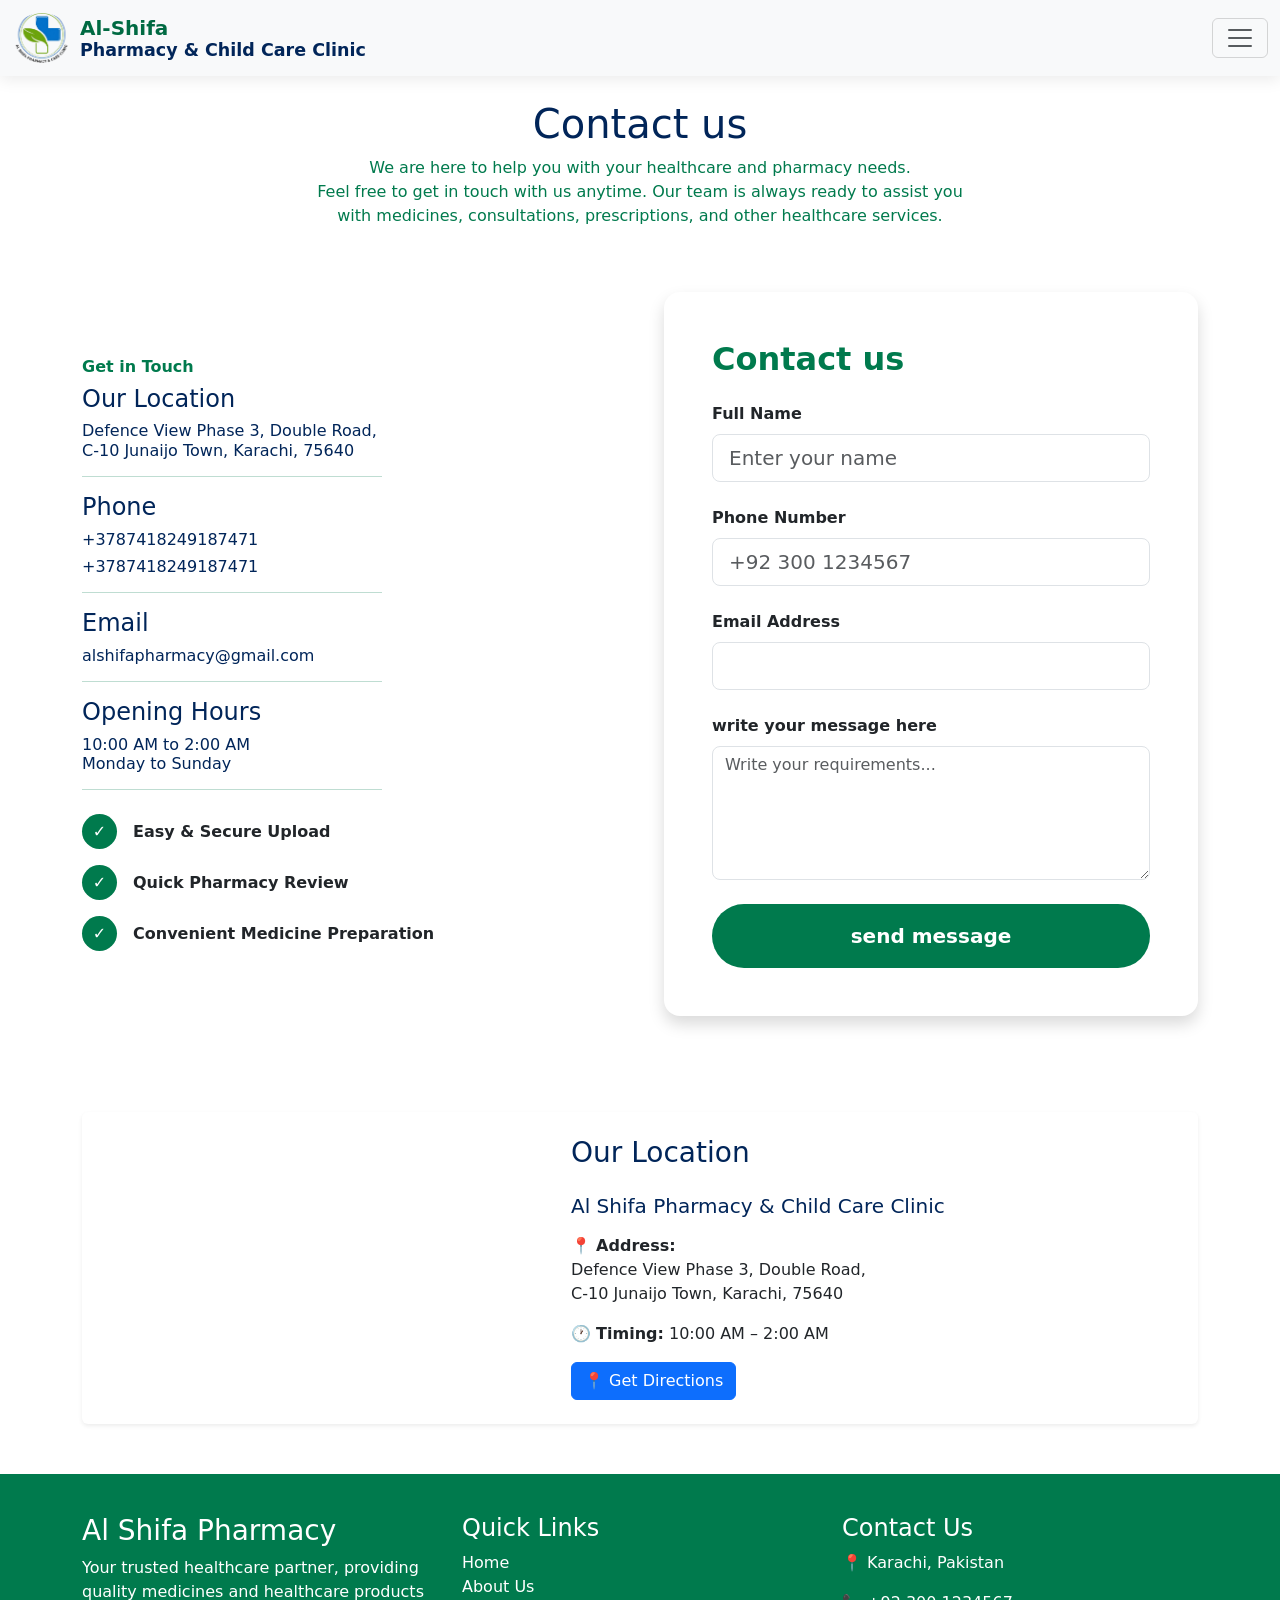
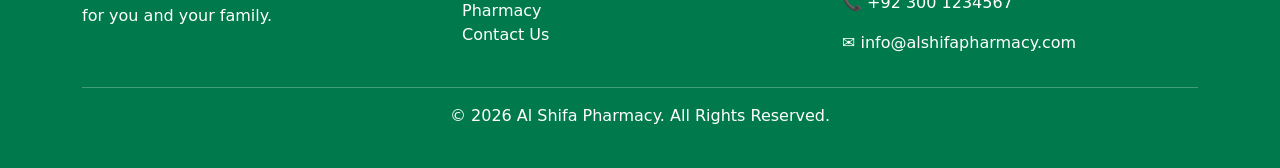
<file: contact.html>
<!doctype html>
<html lang="en">
  <head>
    <meta charset="utf-8">
    <meta name="viewport" content="width=device-width, initial-scale=1">
    <title>Al shifa Pharmacy & child care clinic</title>
    <link rel="stylesheet" href="PHARMACY.CSS">
    <link href="https://cdn.jsdelivr.net/npm/bootstrap@5.3.8/dist/css/bootstrap.min.css" rel="stylesheet" integrity="sha384-sRIl4kxILFvY47J16cr9ZwB07vP4J8+LH7qKQnuqkuIAvNWLzeN8tE5YBujZqJLB" crossorigin="anonymous">
  </head>
  <body>
        <nav class="navbar bg-body-tertiary fixed-top">
  <div class="container-fluid">
   <a class="navbar-brand d-flex align-items-center gap-2" href="#">
    
    <img src="logo.png"  style="object-fit: cover;"
         alt="Al-Shifa Logo"
         width="60"
         height="50"
         
         class="rounded-circle">

    <span>
        <strong style="color:#006A42;">Al-Shifa</strong>
        <small class="d-block" style="color:#012559;">
            Pharmacy & Child Care Clinic
        </small>
    </span>

</a>
    <button class="navbar-toggler" type="button" data-bs-toggle="offcanvas" data-bs-target="#offcanvasNavbar" aria-controls="offcanvasNavbar" aria-label="Toggle navigation">
      <span class="navbar-toggler-icon"></span>
    </button>
    <div class="offcanvas offcanvas-end" tabindex="-1" id="offcanvasNavbar" aria-labelledby="offcanvasNavbarLabel">
      <div class="offcanvas-header">
        <h5  style="color: #012559;"offcanvas-title" id="offcanvasNavbarLabel"><a class="navbar-brand d-flex align-items-center gap-2" href="#">
    
    <img src="logo.png"  style="object-fit: cover;"
         alt="Al-Shifa Logo"
         width="60"
         height="50"
         
         class="rounded-circle">

    <span>
        <strong style="color:#006A42;">Al-Shifa</strong>
        <small class="d-block" style="color:#012559;">
            Pharmacy & Child Care Clinic
        </small>
    </span>

</a></h5>
        <button style="color: #012559;" type="button" class="btn-close" data-bs-dismiss="offcanvas" aria-label="Close"></button>
      </div>
      <div class="offcanvas-body">
        <ul class="navbar-nav justify-content-end flex-grow-1 pe-3" style="color: #012559;">
          <li class="nav-item">
            <a class="nav-link active" aria-current="page" href="index.html">Home</a>
          </li>
          <li class="nav-item">
            <a class="nav-link" href="about.html">About Us</a>
          </li>
           <li class="nav-item">
            <a class="nav-link" href="PHARMACY.html">Pharmacy</a>
          </li>
            <li class="nav-item">
            <a class="nav-link" href="contact.html">Contact</a>
          </li>

          <!-- <li class="nav-item dropdown">
            <a class="nav-link dropdown-toggle" href="#" role="button" data-bs-toggle="dropdown" aria-expanded="false">
              Dropdown
            </a>
            <ul class="dropdown-menu">
              <li><a class="dropdown-item" href="#">Action</a></li>
              <li><a class="dropdown-item" href="#">Another action</a></li>
              <li>
                <hr class="dropdown-divider">
              </li>
              <li><a class="dropdown-item" href="#">Something else here</a></li>
            </ul>
          </li>
        </ul> -->
        <li class="nav-item dropdown">
  <a class="nav-link dropdown-toggle" href="#" role="button"
     data-bs-toggle="dropdown" aria-expanded="false">
    Categories
  </a>

  <ul class="dropdown-menu">
     <li>
      <a class="dropdown-item" href="higin.html">
       prescription medicines
      </a>
    </li>

    <li>
      <a class="dropdown-item" href="higin.html">
        Hygiene Products
      </a>
    </li>

    <li>
      <a class="dropdown-item" href="healthdevise.html">
        Health Devices
      </a>
    </li>

    <li>
      <a class="dropdown-item" href="Prescription.html">
        Vitamins & Supplements
      </a>
    </li>

    <li>
      <a class="dropdown-item" href="baby-care.html">
        Baby Care
      </a>
    </li>

    <li>
      <a class="dropdown-item" href="personal-care.html">
        Personal Care
      </a>
    </li>

    <li>
      <a class="dropdown-item" href="health-wellness.html">
        Health & Wellness
      </a>
    </li>

    <li>
      <hr class="dropdown-divider">
    </li>

    <li>
      <a class="dropdown-item" href="first-aid.html">
        First Aid
      </a>
    </li>

  </ul>
</li>
        <form class="d-flex mt-3" role="search">
          <input class="form-control me-2" type="search" placeholder="Search" aria-label="Search"/>
          <button class="btn btn-outline-success" type="submit">Search</button>
        </form>
      </div>
    </div>
  </div>
</nav>
<!-- bannar  start-->
 <div class="container-fluid" style="margin-top: 100px; text-align: center;">
<h1 style="color: #012559;">Contact us</h1>
<p style="color: #007A4D; ;">

We are here to help you with your healthcare and pharmacy needs.<br> Feel free to get in touch with us anytime. Our team is always ready to assist you <br>with medicines, consultations, prescriptions, and other healthcare services.</p>
</div>
<!-- <p><img src=""><strong>Timing</strong><strong></strong></p> -->
 <!-- bannar end -->
  <div class="container py-5" >

    <div class="row align-items-center g-5">

        <!-- LEFT SIDE -->
        <div class="col-lg-6" >

            <h6 class="fw-bold" style="color: #007A4D;">
               Get in Touch
            </h6>

            <h1 class="fw-bold display-5" style="color: #012559;">
            <a href="#" style="text-decoration: none;">
          
             
              <h4 style="color: #012559;">Our Location</h4>
            </a>
        <h6 style="color: #012559;">Defence View Phase 3, Double Road,<br>
C-10 Junaijo Town, Karachi, 75640</h6>
            </h1>
            <hr style="color: #007A4D; width: 300px;">


                          <h4 style="color: #012559;">Phone</h4>
            </a>
  <h6 style="color: #012559;">+3787418249187471</h6>
   <h6 style="color: #012559;">+3787418249187471</h6>
            </h1>
    
            <hr style="color: #007A4D; width: 300px;">
                          <h4 style="color: #012559;">Email</h4>
            </a>
  <h6 style="color: #012559;">alshifapharmacy@gmail.com</h6>
            </h1>
           
            <hr style="color: #007A4D; width: 300px;">
                             <h4 style="color: #012559;">Opening Hours</h4>
            </a>
  <h6 style="color: #012559;">10:00 AM to 2:00 AM<br>
Monday to Sunday</h6>
            </h1>
        
            <hr style="color: #007A4D; width: 300px;">

            <!-- Features -->
            <div class="mt-4">

                <div class="d-flex align-items-center mb-3">
                    <span class="rounded-circle me-3"
                          style="background-color:#007A4D;
                                 color:white;
                                 width:35px;
                                 height:35px;
                                 display:flex;
                                 align-items:center;
                                 justify-content:center;">
                        ✓
                    </span>

                    <span class="fw-semibold">
                        Easy & Secure Upload
                    </span>
                </div>

                <div class="d-flex align-items-center mb-3">
                    <span class="rounded-circle me-3"
                          style="background-color:#007A4D;
                                 color:white;
                                 width:35px;
                                 height:35px;
                                 display:flex;
                                 align-items:center;
                                 justify-content:center;">
                        ✓
                    </span>

                    <span class="fw-semibold">
                        Quick Pharmacy Review
                    </span>
                </div>

                <div class="d-flex align-items-center" >
                    <span class="rounded-circle me-3"
                          style="background-color:#007A4D;
                                 color:white;
                                 width:35px;
                                 height:35px;
                                 display:flex;
                                 align-items:center;
                                 justify-content:center;">
                        ✓
                    </span>

                    <span class="fw-semibold">
                        Convenient Medicine Preparation
                    </span>
                </div>

            </div>

        </div>


        <!-- RIGHT SIDE -->
        <div class="col-lg-6">

            <div class="card border-0 shadow rounded-4 p-4 p-md-5">

                <h2 class="fw-bold mb-4" style="color:#007A4D;">
                  Contact us
                </h2>

                <form>

                    <!-- Full Name -->
                    <div class="mb-4">

                        <label class="form-label fw-semibold">
                            Full Name
                        </label>

                        <input 
                            type="text"
                            class="form-control form-control-lg rounded-3"
                            placeholder="Enter your name"
                            required>

                    </div>


                    <!-- Phone Number -->
                    <div class="mb-4">

                        <label class="form-label fw-semibold">
                            Phone Number
                        </label>

                        <input 
                            type="tel"
                            class="form-control form-control-lg rounded-3"
                            placeholder="+92 300 1234567"
                            required>

                    </div>
                      <!-- Phone Number -->
                    <div class="mb-4">

                        <label class="form-label fw-semibold">
                      Email Address
                        </label>

                        <input 
                            type="email"
                            class="form-control form-control-lg rounded-3"
                            
                            required>

                    </div>




                    <!-- Upload -->
                    <!-- <div class="mb-4">

                        <label class="form-label fw-semibold">
                            Upload Prescription
                        </label>

                        <input 
                            type="file"
                            class="form-control form-control-lg rounded-3"
                            accept="image/*,.pdf"
                            required>

                        <small class="text-muted">
                            JPG, PNG or PDF files accepted
                        </small>

                    </div> -->


                    <!-- Requirements -->
                    <div class="mb-4">

                        <label class="form-label fw-semibold">
                    write your message here
                        </label>

                        <textarea
                            class="form-control rounded-3"
                            rows="5"
                            placeholder="Write your requirements..."></textarea>

                    </div>


                    <!-- Button -->
                    <button 
                        type="submit"
                        class="btn btn-lg w-100 rounded-pill py-3 fw-semibold"
                        style="background-color:#007A4D; color:white;">

                 send message

                    </button>

                </form>

            </div>

        </div>

    </div>

</div>









<!-- end here -->

<div class="container my-5">
    <div class="card border-0 shadow-sm">
        
        <div class="row g-0">

            <!-- Location Map -->
            <div class="col-md-5">
                <iframe
                    src="https://www.google.com/maps?q=Al+Shifa+Pharmacy+%26+Child+Care+Clinic+Defence+View+Phase+3+Double+Road+Karachi&output=embed"
                    width="100%"
                    height="300"
                    style="border:0;"
                    allowfullscreen=""
                    loading="lazy">
                </iframe>
            </div>

            <!-- Pharmacy Information -->
            <div class="col-md-7">
                <div class="card-body p-4">

                    <h3 class="card-title" style="color: #012559;">
                        Our Location
                    </h3>

                    <h5 class="mt-4" style="color: #012559;">
                        Al Shifa Pharmacy & Child Care Clinic
                    </h5>

                    <p class="card-text mt-3">
                        📍 <strong>Address:</strong><br>
                        Defence View Phase 3, Double Road,<br>
                        C-10 Junaijo Town, Karachi, 75640
                    </p>

                    <p class="card-text">
                        🕐 <strong>Timing:</strong>
                        10:00 AM – 2:00 AM
                    </p>

                    <a href="https://www.google.com/maps/search/?api=1&query=Al+Shifa+Pharmacy+%26+Child+Care+Clinic+Defence+View+Phase+3+Double+Road+Karachi"
                       target="_blank"
                       class="btn btn-primary">
                        📍 Get Directions
                    </a>

                </div>
            </div>

        </div>

    </div>
</div>




<!-- footer
  -->
<footer style="background-color: #007A4D; color: white; padding: 40px 0; margin-top: 50px;">
  <div class="container">
    <div class="row" >

      <!-- About -->
      <div class="col-md-4">
        <h3>Al Shifa Pharmacy</h3>
        <p>
          Your trusted healthcare partner, providing quality medicines
          and healthcare products for you and your family.
        </p>
      </div>

      <!-- Quick Links -->
      <div class="col-md-4">
        <h4>Quick Links</h4>
        <ul style="list-style: none; padding: 0;">
          <li><a href="index.html" style="color: white;">Home</a></li>
          <li><a href="about.html" style="color: white;">About Us</a></li>
          <li><a href="pharmacy.html" style="color: white;">Pharmacy</a></li>
          <li><a href="contact.html" style="color: white;">Contact Us</a></li>
        </ul>
      </div>

      <!-- Contact -->
      <div class="col-md-4">
        <h4>Contact Us</h4>
        <p>📍 Karachi, Pakistan</p>
        <p>📞 +92 300 1234567</p>
        <p>✉️ info@alshifapharmacy.com</p>
      </div>

    </div>

    <hr>

    <div class="text-center">
      <p style="margin: 0;">
        © 2026 Al Shifa Pharmacy. All Rights Reserved.
      </p>
    </div>
  </div>
</footer>

    <script src="https://cdn.jsdelivr.net/npm/bootstrap@5.3.8/dist/js/bootstrap.bundle.min.js" integrity="sha384-FKyoEForCGlyvwx9Hj09JcYn3nv7wiPVlz7YYwJrWVcXK/BmnVDxM+D2scQbITxI" crossorigin="anonymous"></script>
  </body>
</html>
</file>
<file: PHARMACY.CSS>
.nav-item a:hover {
    color:#006A42;
    text-decoration: underline;
}

.nav-item a{
    color: #006A42;
}


/* .card:hover{
    transform: scale(1.1);
} */


ul li a{
    text-decoration: none;
}

/* =========================
   NAVBAR
========================= */

.navbar {
    text-decoration: none;
    background: white !important;
    padding: 15px 25px;
    box-shadow: 0 4px 15px rgba(0, 0, 0, 0.08);
    z-index: 1000;
}

/* Logo / Brand */
.navbar-brand {
    color: #012559 !important;
    font-size: 22px;
    font-weight: 700;
    line-height: 1.2;
    transition: 0.3s;
}

.navbar-brand:hover {
    color: #006A42 !important;
}

/* Toggler Button */
.navbar-toggler {
    border: 2px solid #006A42;
    border-radius: 10px;
    padding: 8px 10px;
}

.navbar-toggler:focus {
    box-shadow: 0 0 0 3px rgba(0, 106, 66, 0.2);
}

/* Offcanvas */
.offcanvas {
    width: 320px !important;
    border-left: 4px solid #006A42;
}

.offcanvas-header {
    padding: 25px;
    border-bottom: 1px solid #eee;
}

.offcanvas-title {
    color: #012559;
    font-weight: 700;
}

/* Navigation Links */
.navbar-nav .nav-link {
    color: #012559 !important;
    font-size: 17px;
    font-weight: 500;
    padding: 12px 15px !important;
    margin: 4px 0;
    border-radius: 8px;
    transition: all 0.3s ease;
}

.navbar-nav .nav-link:hover {
    color: white !important;
    background: #006A42;
    padding-left: 22px !important;
}

/* Active Link */
.navbar-nav .nav-link.active {
    color: white !important;
    background: #006A42;
}

/* Dropdown */
.dropdown-menu {
    border: none;
    border-radius: 10px;
    box-shadow: 0 8px 25px rgba(0, 0, 0, 0.12);
    padding: 8px;
}

.dropdown-item {
    color: #012559;
    padding: 10px 15px;
    border-radius: 7px;
    transition: 0.3s;
}

.dropdown-item:hover {
    background: #006A42;
    color: white;
}

/* Search Box */
.offcanvas .form-control {
    border: 1px solid #006A42;
    border-radius: 8px;
    padding: 10px;
}

.offcanvas .form-control:focus {
    border-color: #012559;
    box-shadow: 0 0 0 3px rgba(0, 106, 66, 0.15);
}

/* Search Button */
.btn-outline-success {
    color: #006A42;
    border-color: #006A42;
    border-radius: 8px;
    font-weight: 600;
}

.btn-outline-success:hover {
    background: #006A42;
    border-color: #006A42;
    color: white;
}

/* Mobile */
@media (max-width: 576px) {

    .navbar {
        padding: 12px 15px;
    }

    .navbar-brand {
        font-size: 17px;
        max-width: 230px;
    }

    .offcanvas {
        width: 280px !important;
    }
}


.my-toggler {
    border: 2px solid #006A42;
    border-radius: 10px;
    padding: 8px 12px;
}

.my-toggler:hover {
    background-color: #006A42;
}

.my-toggler:focus {
    box-shadow: 0 0 5px #006A42;
}
.navbar-toggler{
    color: #012559;
}


.navbar-toggler-icon {

    background-image: none;
    width: 25px;
    height: 20px;
    position: relative;
}

.navbar-toggler-icon::before {
    content: "";
    color: #012559;
    font-size: 25px;
}




.navbar-toggler:hover {
    border: 2px solid #012559;
    box-shadow: 0 0 10px rgba(1, 37, 89, 0.3);
}
</file>
